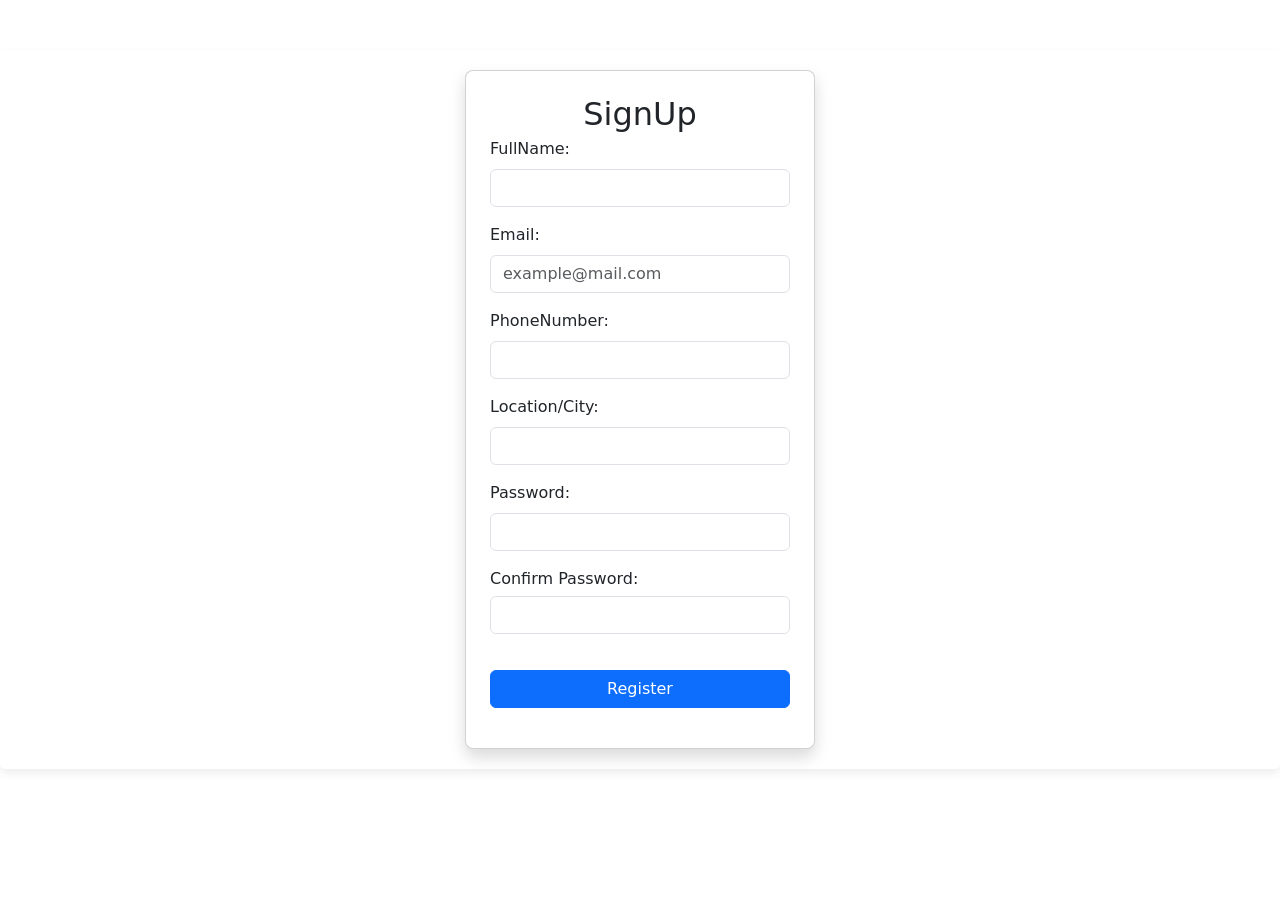
<file: index.html>
<!DOCTYPE html>
<html lang="en">

<head>
    <meta charset="UTF-8">
    <meta name="viewport" content="width=device-width, initial-scale=1.0">
    <title>SignUp Page</title>
    <link href="https://cdn.jsdelivr.net/npm/bootstrap@5.0.2/dist/css/bootstrap.min.css" rel="stylesheet"
        integrity="sha384-EVSTQN3/azprG1Anm3QDgpJLIm9Nao0Yz1ztcQTwFspd3yD65VohhpuuCOmLASjC" crossorigin="anonymous">
    <link rel="stylesheet" href="css/style.css">

</head>



<body>


    <div class="container-fluid  ">
        <div class="row justify-content-center align-content-center">
            <div class="card shadow p-4">

                <h2 class="text-center  mb-1">SignUp</h2>
                <form id="form">

                    <div class="mb-3">
                        <label for="fullname" class="form-label">FullName:</label>
                        <input type="text" class="form-control" id="fullname" required>
                        <div id="nameError" class="error"></div>
                    </div>
                    <div class="mb-3">
                        <label for="email" class="form-label">Email:</label>
                        <input type="email" class="form-control" id="email" placeholder="example@mail.com"
                            aria-describedby="emailHelp" required>
                        <div id="emailError" class="error"></div>
                    </div>

                    <div class="mb-3">
                        <label for="phoneno" class="form-label">PhoneNumber:</label>
                        <input type="number" class="form-control" id="phoneno" required>
                        <div id="phonenoError" class="error"></div>
                    </div>

                    <div class="mb-3">
                        <label for="location" class="form-label">Location/City:</label>
                        <input type="text" class="form-control" id="location" required>
                    </div>
                    <div class="mb-3">
                        <label for="password" class="form-label">Password:</label>
                        <input type="password" class="form-control" id="password" required>
                        <div id="passwordError" class="error"></div>
                    </div>
                    <div class="mb-3">
                        <label for="Confirmpassword">Confirm Password:</label>
                        <input type="password" class="form-control" id="Confirmpassword" required>
                        <div id="ConfirmedError" class="error"></div>

                    </div>
                    <button type="submit" class="btn btn-primary mb-3">Register</button>

                </form>
            </div>


        </div>





    </div>



    <script src="https://cdn.jsdelivr.net/npm/@popperjs/core@2.9.2/dist/umd/popper.min.js"
        integrity="sha384-IQsoLXl5PILFhosVNubq5LC7Qb9DXgDA9i+tQ8Zj3iwWAwPtgFTxbJ8NT4GN1R8p"
        crossorigin="anonymous"></script>
    <script src="https://cdn.jsdelivr.net/npm/bootstrap@5.0.2/dist/js/bootstrap.min.js"
        integrity="sha384-cVKIPhGWiC2Al4u+LWgxfKTRIcfu0JTxR+EQDz/bgldoEyl4H0zUF0QKbrJ0EcQF"
        crossorigin="anonymous"></script>

    <script src="js/index.js"></script>


</body>

</html>
</file>
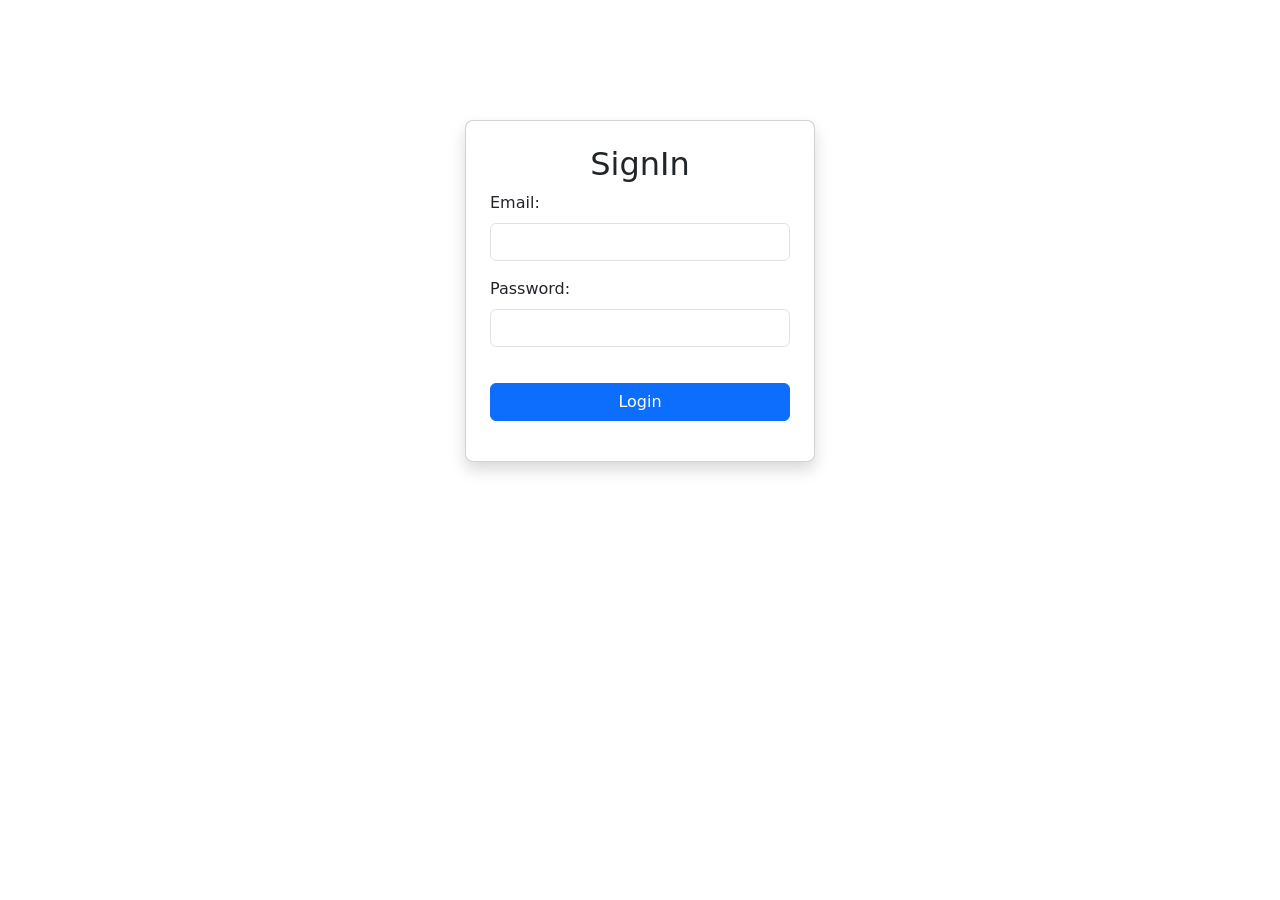
<file: Login.html>
<!DOCTYPE html>
<html lang="en">

<head>
    <meta charset="UTF-8">
    <meta name="viewport" content="width=device-width, initial-scale=1.0">
    <title>Document</title>
    <link href="https://cdn.jsdelivr.net/npm/bootstrap@5.0.2/dist/css/bootstrap.min.css" rel="stylesheet"
        integrity="sha384-EVSTQN3/azprG1Anm3QDgpJLIm9Nao0Yz1ztcQTwFspd3yD65VohhpuuCOmLASjC" crossorigin="anonymous">

    <link rel="stylesheet" href="css/style.css">







</head>

<body>

    <div class="container d-flex   align-content-center">
        <div class="">
            <div class="">
                <div class="card shadow p-4">
                    <h2 class="text-center ">SignIn</h2>

                    <form id="form1">

                        <div class="mb-3">
                            <label for="Loginemail" class="form-label">Email:</label>
                            <input type="email" class="form-control" id="Loginemail" required>

                        </div>
                        <div class="mb-3">
                            <label for="Loginpassword" class="form-label">Password:</label>
                            <input type="password" class="form-control" id="Loginpassword" required>
                        </div>
                        <p id="loginError" class="error"></p>

                        <button type="submit" class="btn btn-primary mb-3">Login</button>
                    </form>
                </div>
            </div>
        </div>
    </div>





    <script src="https://cdn.jsdelivr.net/npm/@popperjs/core@2.9.2/dist/umd/popper.min.js"
        integrity="sha384-IQsoLXl5PILFhosVNubq5LC7Qb9DXgDA9i+tQ8Zj3iwWAwPtgFTxbJ8NT4GN1R8p"
        crossorigin="anonymous"></script>
    <script src="https://cdn.jsdelivr.net/npm/bootstrap@5.0.2/dist/js/bootstrap.min.js"
        integrity="sha384-cVKIPhGWiC2Al4u+LWgxfKTRIcfu0JTxR+EQDz/bgldoEyl4H0zUF0QKbrJ0EcQF"
        crossorigin="anonymous"></script>

    <script>
           let loginform = document.getElementById("form1")
            let  Loginemail = document.getElementById("Loginemail")
            let Loginpassword = document.getElementById("Loginpassword")
            let errormsg  = document.getElementById("loginError")

            
            loginform.addEventListener("submit",function(e){
                e.preventDefault();
                
                let storedEmail = localStorage.getItem("email1");
                let storedPassword = localStorage.getItem("password1");
                if(!storedEmail || !storedPassword){
                    errormsg.textContent = "No user found. Please register first";
                    return;
                }
    
                if(Loginemail.value.trim()==storedEmail && Loginpassword.value.trim()==storedPassword){
                    window.location.href="home.html";
                }
                else{
                    errormsg.textContent ="Invalid email or password!";
                    errormsg.style.color = "red";
                    
                }
            })
    </script>

</body>

</html>
</file>
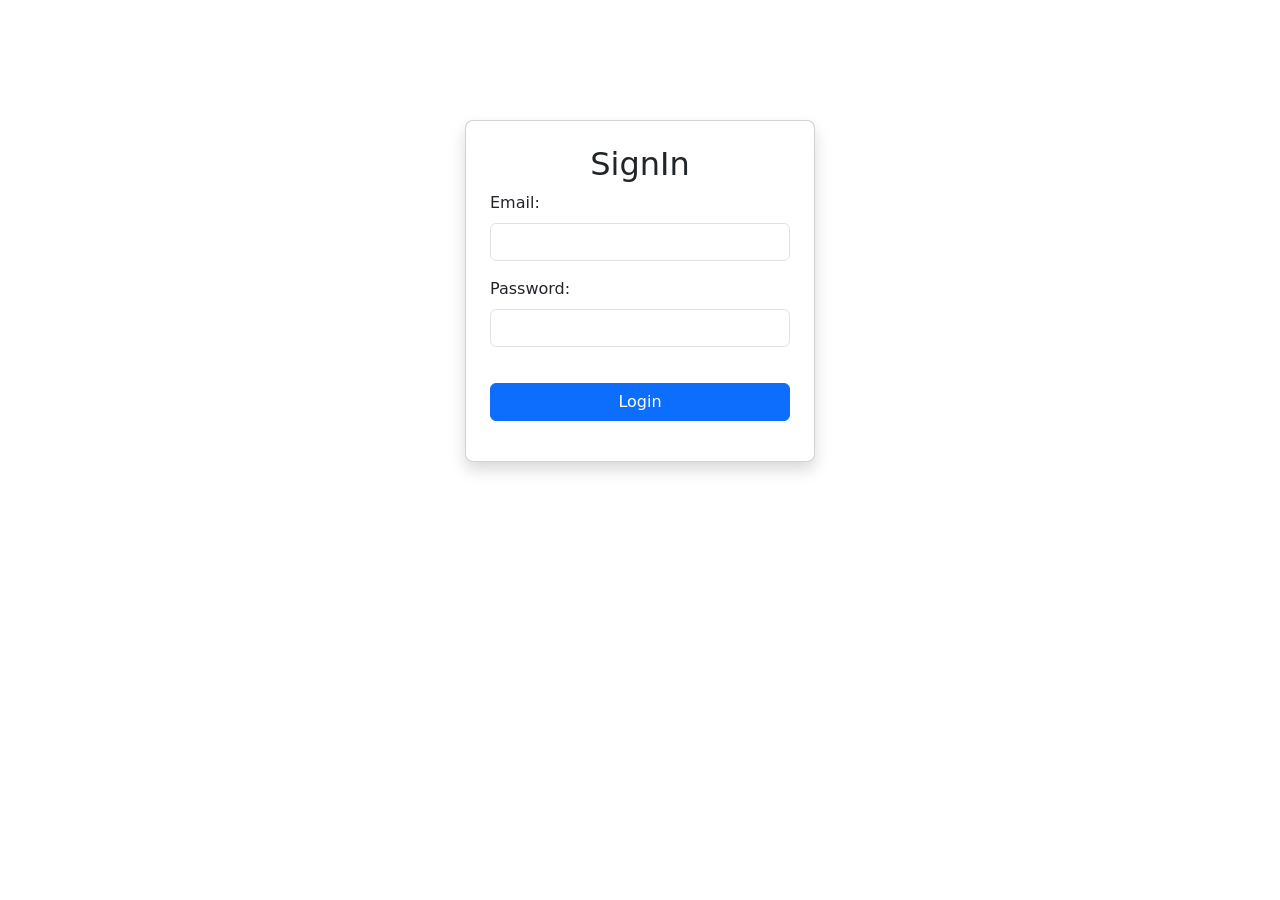
<file: SignIn.html>
<!DOCTYPE html>
<html lang="en">

<head>
    <meta charset="UTF-8">
    <meta name="viewport" content="width=device-width, initial-scale=1.0">
    <title>Document</title>
    <link href="https://cdn.jsdelivr.net/npm/bootstrap@5.0.2/dist/css/bootstrap.min.css" rel="stylesheet"
        integrity="sha384-EVSTQN3/azprG1Anm3QDgpJLIm9Nao0Yz1ztcQTwFspd3yD65VohhpuuCOmLASjC" crossorigin="anonymous">

    <link rel="stylesheet" href="css/style.css">







</head>

<body>

    <div class="container d-flex   align-content-center">
        <div class="">
            <div class="">
                <div class="card shadow p-4">
                    <h2 class="text-center ">SignIn</h2>

                    <form id="form1">

                        <div class="mb-3">
                            <label for="Loginemail" class="form-label">Email:</label>
                            <input type="email" class="form-control" id="Loginemail" required>

                        </div>
                        <div class="mb-3">
                            <label for="Loginpassword" class="form-label">Password:</label>
                            <input type="password" class="form-control" id="Loginpassword" required>
                        </div>
                        <p id="loginError" class="error"></p>

                        <button type="submit" class="btn btn-primary mb-3">Login</button>
                    </form>
                </div>
            </div>
        </div>
    </div>





    <script src="https://cdn.jsdelivr.net/npm/@popperjs/core@2.9.2/dist/umd/popper.min.js"
        integrity="sha384-IQsoLXl5PILFhosVNubq5LC7Qb9DXgDA9i+tQ8Zj3iwWAwPtgFTxbJ8NT4GN1R8p"
        crossorigin="anonymous"></script>
    <script src="https://cdn.jsdelivr.net/npm/bootstrap@5.0.2/dist/js/bootstrap.min.js"
        integrity="sha384-cVKIPhGWiC2Al4u+LWgxfKTRIcfu0JTxR+EQDz/bgldoEyl4H0zUF0QKbrJ0EcQF"
        crossorigin="anonymous"></script>

    <script>
           let loginform = document.getElementById("form1")
            let  Loginemail = document.getElementById("Loginemail")
            let Loginpassword = document.getElementById("Loginpassword")
            let errormsg  = document.getElementById("loginError")

            
            loginform.addEventListener("submit",function(e){
                e.preventDefault();
                
                let storedEmail = localStorage.getItem("email1");
                let storedPassword = localStorage.getItem("password1");
                if(!storedEmail || !storedPassword){
                    errormsg.textContent = "No user found. Please register first";
                    return;
                }
    
                if(Loginemail.value.trim()==storedEmail && Loginpassword.value.trim()==storedPassword){
                    window.location.href="index.html";
                }
                else{
                    errormsg.textContent ="Invalid email or password!";
                    errormsg.style.color = "red";
                    
                }
            })
    </script>

</body>

</html>
</file>
<file: css/style.css>
* {
  margin: 0;
  padding: 0;
  box-sizing: border-box;
  text-decoration: none;
  list-style: none;
  
 
 

}

/* -------------------------navbar---------------------------------------- */

header {
  margin: 0;
  padding: 0;
  position: fixed;
  top: 0;
  left: 0;
  width: 100%;
  height: 50px;
  z-index: 1;
  border-bottom: 2px solid #E0E0E0;
  background-color: #0a2a43;





}



#logoname {
  font-family: 'Playfair Display', serif;
  font-weight: 50;
  color:rgb(202, 74, 28);
  margin-left: 0;
  margin-top:-5px;
}

#logo{
    width: 35px;
    height: 35px;
    margin-top: -10px;
    border-radius: 30px;
    margin-right: 10px;
   
}

.logostyling{
    display: flex;
}



nav ul {
  display: flex;
  flex-direction: row;
  justify-content: space-around;
  padding: 20px ;

 
}

nav ul li a {
  color: white;
  font-size: 15px;
}

nav ul li a:hover {
  color: #F4AFC0;
  transition: 0.4s;
}


#menu-icon {
  color: white;
  font-size: 30px;
  cursor: pointer;
  display: none; 
  padding: 10px;
}





/* -----------------------------hero section--------------------------------- */

.herosection{
  background-color:#F4AFC0 ;
  width: 100%;
  min-height: 50vh;
  display: flex;
  align-items: center;
  justify-content: center;
}

.container{
  display: flex;
  padding: 100px;
 gap: 50px;
  justify-content: center;
  align-items: center;

  
}

.content p{
  font-size: 18px;
  color: #0a2a43;
  font-family: 'Times New Roman', Times, serif;
}



 .content  h1{
  font-size: 100px;
  font-family:"MonteCarlo", cursive; ;
 
}
.content button{
background-color:#1B3B6F;
color: white;
font-size: 15px;
border-radius: 20px;
margin-top: 10px;
padding: 10px 20px;
border: transparent;
}




.heroimage img{
  width: 400px;
  height: 400px;
  border-radius: 20px;
}

span{
  font-family:"MonteCarlo", cursive;
  color: #1B3B6F;
}

.herosection a{
  color: white;
}

/* ----------------------------features---------------------------------------- */

 .box-container{
display: flex;
  justify-content: space-around;
  gap: 20px;
 margin-top: 40px;
  flex-wrap: wrap;
  margin-bottom: 50px;
} 


 .box{
  width: 25vw;
  aspect-ratio: 1/1;
  max-width: 200px;
  font-size: 21px;
  background-color: #1B3B6F;
  color: white;
padding: 30px;
display: flex;
  justify-content: space-between;
  align-items: center;
  text-align: center;
  border-radius: 50%;
  flex-wrap: wrap;
}


/* ----------------------------------------collage section--------------------------- */
.text-collage-container{
  display: flex;
  align-items: center;
  justify-content: center;
  gap: 40px;
  padding: 40px 20px;
  flex-wrap: wrap;
 
}
.text{
  flex: 1;
  /* min-width: 250px; */
}
.text h2{
  font-size: 50px;
  color:#AA336A;
  font-family: 'Times New Roman', Times, serif;
  margin-bottom: 20px;
}

.collage{
 
  display: grid;
  grid-template-columns: repeat(6,1fr);
  grid-auto-rows: 100px;
  gap: 10px;
  min-width: 250px;
  flex-wrap: wrap;
}
.image img{
  width: 100%;
  height: 100%;
  object-fit: cover;
  border-radius: 15px;

}

.image-large{
  grid-column: span 3;
  grid-row: span 2;
 
}

.image-medium{
grid-column: span 2;
grid-row: span 1;


}
.image-small{
  grid-column: span 2;
  grid-row: span 1;
 
 

} 
/* ----------------------destination---------------------------------- */
.card-container {
  display: flex;
  justify-content: center;
  flex-wrap: wrap;
  margin-top: 100px;

}

.card {
  width: 350px;

  border-radius: 8px;
  overflow: hidden;
  box-shadow: 0px 2px 4px rgba(0, 0, 0, 0.2);
  margin: 20px;

}

.card img {
  width: 100%;
  height: 300px;

}

.card-content {
  padding: 15px;
  display: flex;
  flex-direction: column;
}

.card-content h3 {
  font-size: 18px;
  margin-bottom: 8px;
  color: #1B3B6F;
  text-align: center;

}

.card-content p {
  color: #666;
  font-size: 16px;
  line-height: 1.3;
  margin-top: 20px;
  text-align: center;

}



#destheading {
  text-align: center;
  font-family:'Times New Roman', Times, serif;
  color: #AA336A;
  font-size: 50px;
  padding-top: 40px;

}
.rating{
  display: flex;
  flex-direction: row;
  align-items: center;
  justify-content: space-around;
}


.rating div{
color: #8c106b;
font-size: 18px;
font-weight: 400;

}
/* -----------------contact------------------------ */

.contact-section p{
  color: #1B3B6F;
  font-family:'Times New Roman', Times, serif;
  font-size: 25px;
  font-weight: 500;
}

/* .contact {
  background-color: rgb(190, 220, 239);
  color: #1B3B6F;
  font-family: monospace;
  width: 25%;
  font-size: 20px;
  margin-left: 20px;
  display: flex;
  align-items: flex-start;
  justify-content: flex-start;
  flex-direction: column;


}  */

.contact-section{
  display: flex;
  align-items: center;
  justify-content: center;
  gap: 50px;
  margin-top: 100px;
  margin-bottom: 60px;
  flex-direction: column;
  font-size: 18px;
 font-family:'Times New Roman', Times, serif;
  color: #1B3B6F;


}


.contact-section button{
  text-align: center;
  align-items: center;
  justify-content: center;
  color: white;
  background-color: #1B3B6F;
  padding: 8px;
  border-radius: 10px;
  margin-bottom: 20px;
  border: transparent;
  cursor: pointer;
}
/* ---------------------feedback section-------------------- */
.card-details{
  font-family: 'Times New Roman', Times, serif;
  color: rgba(196, 75, 95, 0.836);
}

.feedback-section{
  max-width: 1200px;
  margin: auto;
  padding: 1rem;
  display: grid;
  grid-template-columns: repeat(2,1fr);
  gap: 10rem;
  margin-top: 50px;

}

.container-left h2{
margin-bottom: 2rem;
font-size: 2.5rem;
font-weight: 500;
color: #8c106b;

}

.container-left p{
  color: #0a2a43;
  margin-bottom: 1rem;

}

.container-right{
  display: grid;
  gap: 2rem;
}

.card2{
  padding: 2rem;
  display: flex;
  align-items: flex-start;
  gap: 2rem;
  background-color: white;
  border-radius: 1rem;
  box-shadow: 5px 5px 20px rgba(0,0,0,0.2);
  cursor: pointer;
}

.card2 img{
  max-width: 75px;
  border-radius: 100%;
}
.container-content{
display: flex;
gap: 1rem;
}

.container-content span{
  font-size: 2rem;
  color: #AA336A;
}

.card-details p{
  font-style: italic;
  color: #FF6B81;
  margin-bottom: 1rem;
}

.card-details h4{
  text-align: right;
  color: #666;
  font-size: 1rem;
  font-weight: 500;
}





/* ----------------------footer------------------------- */

.container2{
  display: flex;
  align-items: center;
  justify-content: space-around;
  text-align: center;
  background-color: rgba(210, 223, 227, 0.811);
  font-family:'Times New Roman', Times, serif;
 
  
}

.footer-content h4{
  color: #0a2a43;
  margin-top: 10px;
  margin-bottom: 10px;


 
}
.footer-content p{
  margin-bottom: 10px;
  color: #1B3B6F;
  cursor: pointer;
  gap: 30px;
}

.footer-content i{
  color: #1B3B6F;
}

.socialrw2{
 display: flex;
 justify-content: space-evenly;
 cursor: pointer;
}

.copyrightfooter{
  text-align: center;
}



@media (max-width: 768px) {

  header{
    height: 65px;
  }

  nav {
    position: relative;
  }

  #menu-icon {
    display: block;
    position: absolute;
    right: 15px;
    top: 10px;
  }


  nav ul {
    position: absolute;
    top: 50px;
    right: 0;
    background: #0a2a43;
    width: 180px;
    flex-direction: column;
    padding: 20px;
    display: none;
    border-bottom-left-radius: 10px;
  }


  nav ul.active {
    display: flex;
  }

  nav ul li {
    margin: 10px 0;
  }

/* ---------------------hero-section---------------------- */
.herosection{
  padding: 40px 20px;
  width: 100%;
  min-height: 70vh;
}

.container{
  width: 100%;
  flex-direction: column;
  text-align: center;
  padding: 40px 20px;
  padding: auto;
  gap: 30px;
}

.content h1{
  font-size: 30px;
  line-height: 90px;

}

.content p{
  font-size: 16px;
  padding: 0 10px;
}

.content button{
  padding: 8px 18px;
  font-size: 14px;
  border-radius: 18px;
}

.heroimage img{
  width: 260px;
  height: 260px;
  border-radius: 15px;
}

/* ----------------------------features------------------- */

.box-container{
  flex-direction: column;
  align-items: center;
  gap: 20px;
  margin-top: 30px;
  margin-bottom: 30px;
}

.box{
  width: 150px;
  aspect-ratio: 1/1;
  font-size: 16px;
  padding: 20px;
  border-radius: 50%;

}

/* ------------------collage-section-------------------------------- */

  .text-collage-container {
    flex-direction: column;     
    align-items: center;
    gap: 20px;
    padding: 20px 10px;
  }

  .text h2 {
    font-size: 30px;             
    text-align: center;
  }

  .text p {
    font-size: 16px;
    text-align: center;
    padding: 0 10px;
  }

  .text button {
    padding: 8px 18px;
    font-size: 14px;
    border-radius: 15px;
  }

  .collage {
    display: grid;
    grid-template-columns: repeat(2, 1fr); 
    grid-auto-rows: 100px;
    gap: 8px;
    width: 100%;
    max-width: 400px;  
  }

  .image-large {
    grid-column: span 2;   
    grid-row: span 2;
  }

  .image-medium,
  .image-small {
    grid-column: span 1;
    grid-row: span 1;
  }

  .image img {
    border-radius: 10px;     
  }
  
 .text-collage-container {
    flex-direction: column;      
    align-items: center;
    gap: 20px;
    padding: 20px 10px;
  }

  .text h2 {
    font-size: 30px;          
    text-align: center;
  }

  .text p {
    font-size: 16px;
    text-align: center;
    padding: 0 10px;
  }


  .text button {
    padding: 8px 18px;
    font-size: 14px;
    border-radius: 15px;
  
  }

  .collage {
    display: grid;
    grid-template-columns: repeat(2, 1fr); 
    grid-auto-rows: 100px;
    gap: 8px;
    width: 100%;
    max-width: 400px;  
  }

  .image-large {
    grid-column: span 2;     
    grid-row: span 2;
  }

  .image-medium,
  .image-small {
    grid-column: span 1;
    grid-row: span 1;
  }

  .image img {
    border-radius: 10px;     
  }

  /* -----------------contact------------------------------ */

   #contact  {
   padding: 30px 20px;
   margin: auto;
   font-size: 10px;
    align-items: center;
  } 

  #contact label {
    font-size: 14px;
  }

  .contact-section button{
    padding: 5px ;
    font-size: 10px;
  }

  #contact p{
    font-size: 14px;
  }
/* -------------------footer-------------------------- */

.footer-content {
  font-size: 10px;
}

.copyrightfooter{
  font-size: 10px;
}



}

/* -------------------tablet-view------------------ */
@media(min-width:768px)and(max-width:1024px){

  header{
    height: 60px;
  }
  nav ul{
    gap: 20px;
    padding: 15px;
  }

  #menu-icon{
    font-size: 28px;
    top: 12px;
    right: 20px;
  }
/* --------------------------tablet-hero section------------------------------- */
.herosection{
  min-height: 80vh;
  padding: 60px 30px;
}
.container{
  flex-direction: column;
  align-items: center;
  gap: 40px;
  padding: 60px 20px;
}

.content h1{
  font-size: 60px;
  line-height: 1.1;
  text-align: center;
}

.content p{
  font-size: 17px;
  text-align: center;
}

.content button{
  font-size: 15px;
  padding: 10px 22px;
  border-radius: 20px;
}

.heroimage img{
  width: 320px;
  height: 320px;
}


/* --------------------tablet-feature-section-------------------------- */

.box-container{
  justify-content: center;
  gap: 30px;
  margin-top: 20px;
}

.box{
  width: 180px;
  font-size: 18px;
  padding: 25px;
}

/* ---------------------tablet-collage-section---------------------------- */

.text-collage-container{
  flex-direction: column;
  gap: 30px;
  padding: 30px 30px;
}

.text h2{
  font-size: 40px;
  text-align: center;
}

.text p{
  font-size: 16px;
  text-align: center;
}

.text button{
  font-size: 15px;
  padding: 8px 18px;
}

.collage{
  grid-template-columns: repeat(3,1fr);
  grid-auto-rows: 120px;
  gap: 10px;
  width: 100%;
  max-width: 800px;
}

.image-large{
  grid-column: span 2;
  grid-row: span 2;
}

.image-medium .image-small{
  grid-column: span 1;
  grid-row: span 1;
}

.image img{
  border-radius: 12px;
}

}

/* --------------------------desktop -view---------------------------- */

@media (min-width:1025px){

  .herosection{
    padding: 120px 100px;
  }

  .container{
    gap: 80px;
  }
  .content h1{
    font-size: 120px;
  }

  .content p{
    font-size: 20px;
  }

  .heroimage img{
    width: 450px;
    height: 450px;
  }

  /* -------------------desktop-features--------------------- */

  .box-container{
    gap: 40px;
    justify-content: space-between;
  }

  .box{
    width: 28vw;
    max-width: 220px;
    font-size: 24px;
    padding: 35px;
  }

  /* -----------------desktop-collage----------------------- */
  .text-collage-container{
    gap: 60px;
    padding: 60px 40px;
  }

  .text h2{
    font-size: 60px;
  }

  .text p{
    font-size: 18px;
  }

  .collage{
    grid-template-columns: repeat(6,1fr);
    grid-auto-rows: 120px;
    gap: 12px;
  }

  .image-large{
    grid-column: span 3;
    grid-row: span 2;
  }

  .image-medium{
    grid-column: span 3;
    grid-row: span 2;

  }

  .image-small{
    grid-column: span 2;
    grid-row: span 1;
  }


}

/* ------------------------feedback-section(mobile+tablet+dektop)----------------------------------- */

@media (width<750px){

 .feedback-section .container-right{
    display: flex;
    flex-direction: column;
    flex-wrap: wrap;

  }

  .container-right{
    grid-template-columns: repeat(1,1fr);
  }
}

@media(width <1200px){
  .feedback-section{
    gap: 3rem;
  }
}
@media (width<900px){
  .feedback-section{
    grid-template-columns: repeat(1,1fr);
  }
  .container-right{
    grid-template-columns: repeat(2,1fr);
  }

}



/* -----------------mobile-view end------------------------- */


/* -------------------------------------------------------signuppage---start-------------------------------------------- */
       .error {
            color:red;
            font-size: 14px;
            margin-top: 1px;
        }


        .container-fluid {
            /* max-width: 500px; */
            margin-top: 50px;
            color: #1B3B6F;
            border-radius: 5px;
            box-shadow: 0 4px 10px #00000013;

        }

        label {
            display: block;
        }


        input, button {
            padding: 8px;
            margin-top: 5px;
            width: 100%;
            box-sizing: border-box;
        }

        button {
            cursor: ponter;
            margin-top: 20px;
        }

        .invalid {
            border: 1px solid red;
        }


/* ------------------------------------signuppageEnd----------------------------------------------------------         */


/* --------------------------------signinpage-start------------------------------------------------ */
        




        /* -------------------------------------signinpage-End------------------------------------------- */
</file>
